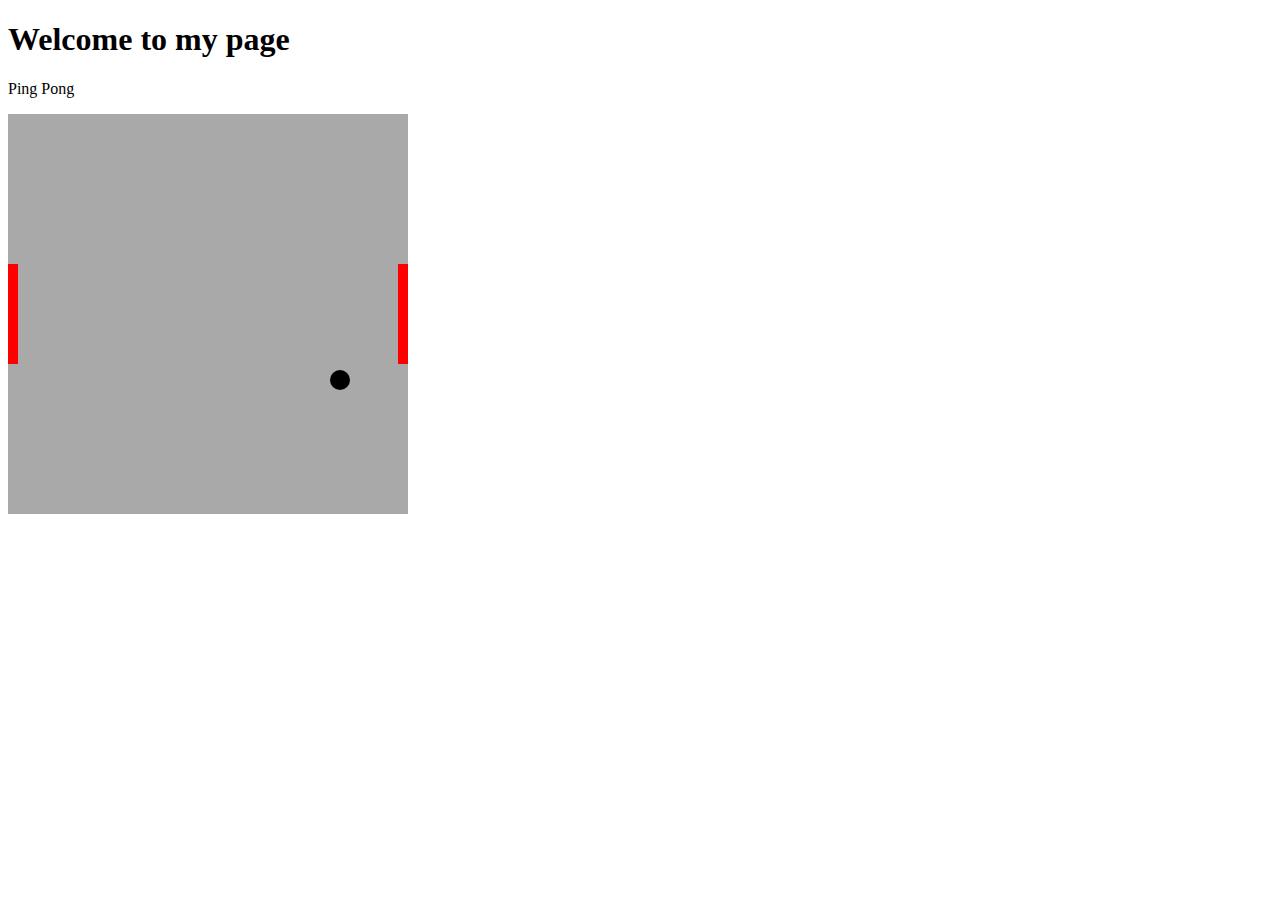
<file: index.html>
<!DOCTYPE html>
<html lang="en">
<head>
    <meta charset="UTF-8">
    <title>Ping Pong Spiel</title>
    <style>
        canvas {
            background-color: gray;
        }
    </style>
</head>
<body>

<h1 class="titleColor">Welcome to my page</h1>
<p>Ping Pong</p>

<canvas id="canvas" width="400" height="400" style="background-color: darkgrey"></canvas>

<script>
    const canvas = document.getElementById("canvas");
    const ctx = canvas.getContext("2d");

    let x = canvas.width / 2;
    let y = canvas.height / 2;
    const radius = 10;
    let dx = 2;
    let dy = 1;

    const paddleHeight = 100;
    const paddleWidth = 10;
    let leftPaddleY = (canvas.height - paddleHeight) / 2;
    let rightPaddleY = (canvas.height - paddleHeight) / 2;

    function drawBall() {
        ctx.beginPath();
        ctx.arc(x, y, radius, 0, Math.PI * 2);
        ctx.fillStyle = "black"
        ctx.fill();
        ctx.closePath();
    }

    function drawLeftPaddle() {
        ctx.beginPath();
        ctx.rect(0, leftPaddleY, paddleWidth, paddleHeight);
        ctx.fillStyle = "red";
        ctx.fill();
        ctx.closePath();
    }

    function drawRightPaddle() {
        ctx.beginPath();
        ctx.rect(canvas.width - paddleWidth, rightPaddleY, paddleWidth, paddleHeight);
        ctx.fillStyle = "red";
        ctx.fill();
        ctx.closePath();
    }

    function update() {
        ctx.clearRect(0, 0, canvas.width, canvas.height);
        drawBall();
        drawLeftPaddle();
        drawRightPaddle();
        collisionDetection();

        x += dx;
        y += dy;
    }

    function collisionDetection() {
        if(x + dx < radius + paddleWidth && y > leftPaddleY && y < leftPaddleY + paddleHeight ||
            x + dx > canvas.width - radius - paddleWidth && y > rightPaddleY && y < rightPaddleY + paddleHeight) {
            dx = -dx;
        }

        if(x + dx < radius || x + dx > canvas.width - radius) {
            x = canvas.width / 2;
            y = canvas.height / 2;
            dx = -dx;
        }

        if(y + dy < radius || y + dy > canvas.height - radius) {
            dy = -dy;
        }


    }



    setInterval(update, 10);

    document.addEventListener('keydown', (e) => {
        const paddleSpeed = 20;
        if (e.key === 'w' && leftPaddleY > 0) {
            leftPaddleY -= paddleSpeed;
        } else if (e.key === 's' && leftPaddleY < canvas.height - paddleHeight) {
            leftPaddleY += paddleSpeed;
        }

        if (e.key === 'ArrowUp' && rightPaddleY > 0) {
            rightPaddleY -= paddleSpeed;
        } else if (e.key === 'ArrowDown' && rightPaddleY < canvas.height - paddleHeight) {
            rightPaddleY += paddleSpeed;
        }
    });
</script>

</body>
</html>
</file>
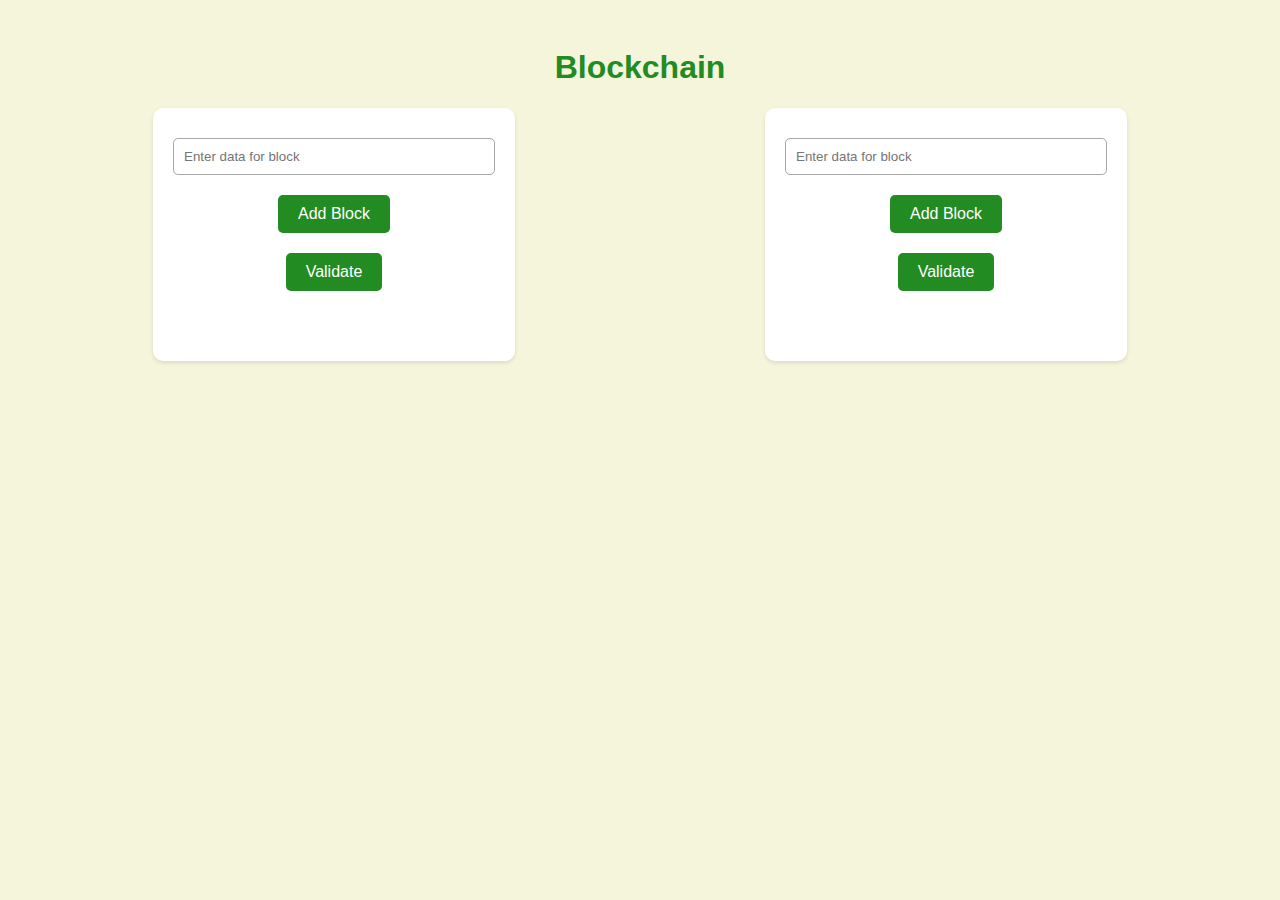
<file: blockchain.html>
<!DOCTYPE html>
<html lang="en">
<head>
    <meta charset="UTF-8">
    <title>Blockchain</title>
    <link rel="stylesheet" href="styles.css">
</head>
<body>

<h1>Blockchain</h1>

<div class="container">
    <div class="blockContainer">
        <input type="text" id="dataInput" placeholder="Enter data for block"/>
        <button id="addBlock">Add Block</button>
        <button id="validateChain">Validate</button>
        <div id="blockContainer"></div>
        <div id="validationResult"></div>
    </div>

    <div class="blockContainer">
        <input type="text" id="testInput" placeholder="Enter data for block"/>
        <button id="testBlock">Add Block</button>
        <button>Validate</button>
        <div id="testBlockContainer"></div>
    </div>
</div>

<script>
    const chain = [];
    const testChain = [];

    async function sha256(message) {
        const msgBuffer = new TextEncoder().encode(message);
        const hashBuffer = await crypto.subtle.digest('SHA-256', msgBuffer);
        const hashArray = Array.from(new Uint8Array(hashBuffer));
        const hashHex = hashArray.map(b => b.toString(16).padStart(2, '0')).join('');
        return hashHex;
    }

    function getLastHash(chainId) {
        return chainId.length > 0 ? chainId[chainId.length - 1].hash : '';
    }

    async function addBlock(flag) {
        let chainId, dataId, containerId;

        if (flag === "add") {
            chainId = chain;
            dataId = "dataInput";
            containerId = "blockContainer";
        } else if (flag === "test") {
            chainId = testChain;
            dataId = "testInput";
            containerId = "testBlockContainer";
        }

        const data = document.getElementById(dataId).value;
        const lastHash = getLastHash(chainId);
        const hash = await sha256( lastHash + data);

        const block = {
            data: data,
            timestamp: Date.now(),
            lastHash: lastHash,
            hash: hash
        };

        chainId.push(block);

        displayChain(chainId, containerId);

        document.getElementById(dataId).value = '';
    }

    function displayChain(chain, containerId) {
        const blockContainer = document.getElementById(containerId);
        blockContainer.innerHTML = '';

        chain.forEach((block, index) => {
            const blockElement = document.createElement("div");
            blockElement.classList.add("block");
            blockElement.innerHTML = `
                <h3>Block ${index + 1}</h3>
                <p><strong>Data:</strong> ${block.data}</p>
                <p><strong>Last Hash:</strong> ${block.lastHash}</p>
                <p><strong>Hash:</strong> ${block.hash}</p>
            `;

            if (index > 0) {
                const square = document.createElement("div");
                square.classList.add("square");

                const lineV = document.createElement("div");
                lineV.classList.add("lineV");

                const lineH = document.createElement("div");
                lineH.classList.add("lineH");

                const arrow = document.createElement("div");
                arrow.classList.add("arrow");

                blockElement.appendChild(square);
                blockElement.appendChild(lineV);
                blockElement.appendChild(lineH);
                blockElement.appendChild(arrow);
            }

            blockContainer.appendChild(blockElement);
        });
    }

    function validateChain() {
        let i = chain.length - 1;

        while (i > 0) {
            let currentBlock = chain[i];
            let previousBlock = chain[i - 1];

            if (previousBlock.hash !== currentBlock.lastHash) {
                document.getElementById("validationResult").textContent = 'Blockchain is invalid!';
                return false;
            }

            i--;
        }

        document.getElementById("validationResult").textContent = 'Blockchain is valid!';
        return true;
    }

    document.getElementById("addBlock").addEventListener("click", () => addBlock("add"));
    document.getElementById("testBlock").addEventListener("click", () => addBlock("test"));
    document.getElementById("validateChain").addEventListener("click", validateChain);

</script>
</body>
</html>
</file>
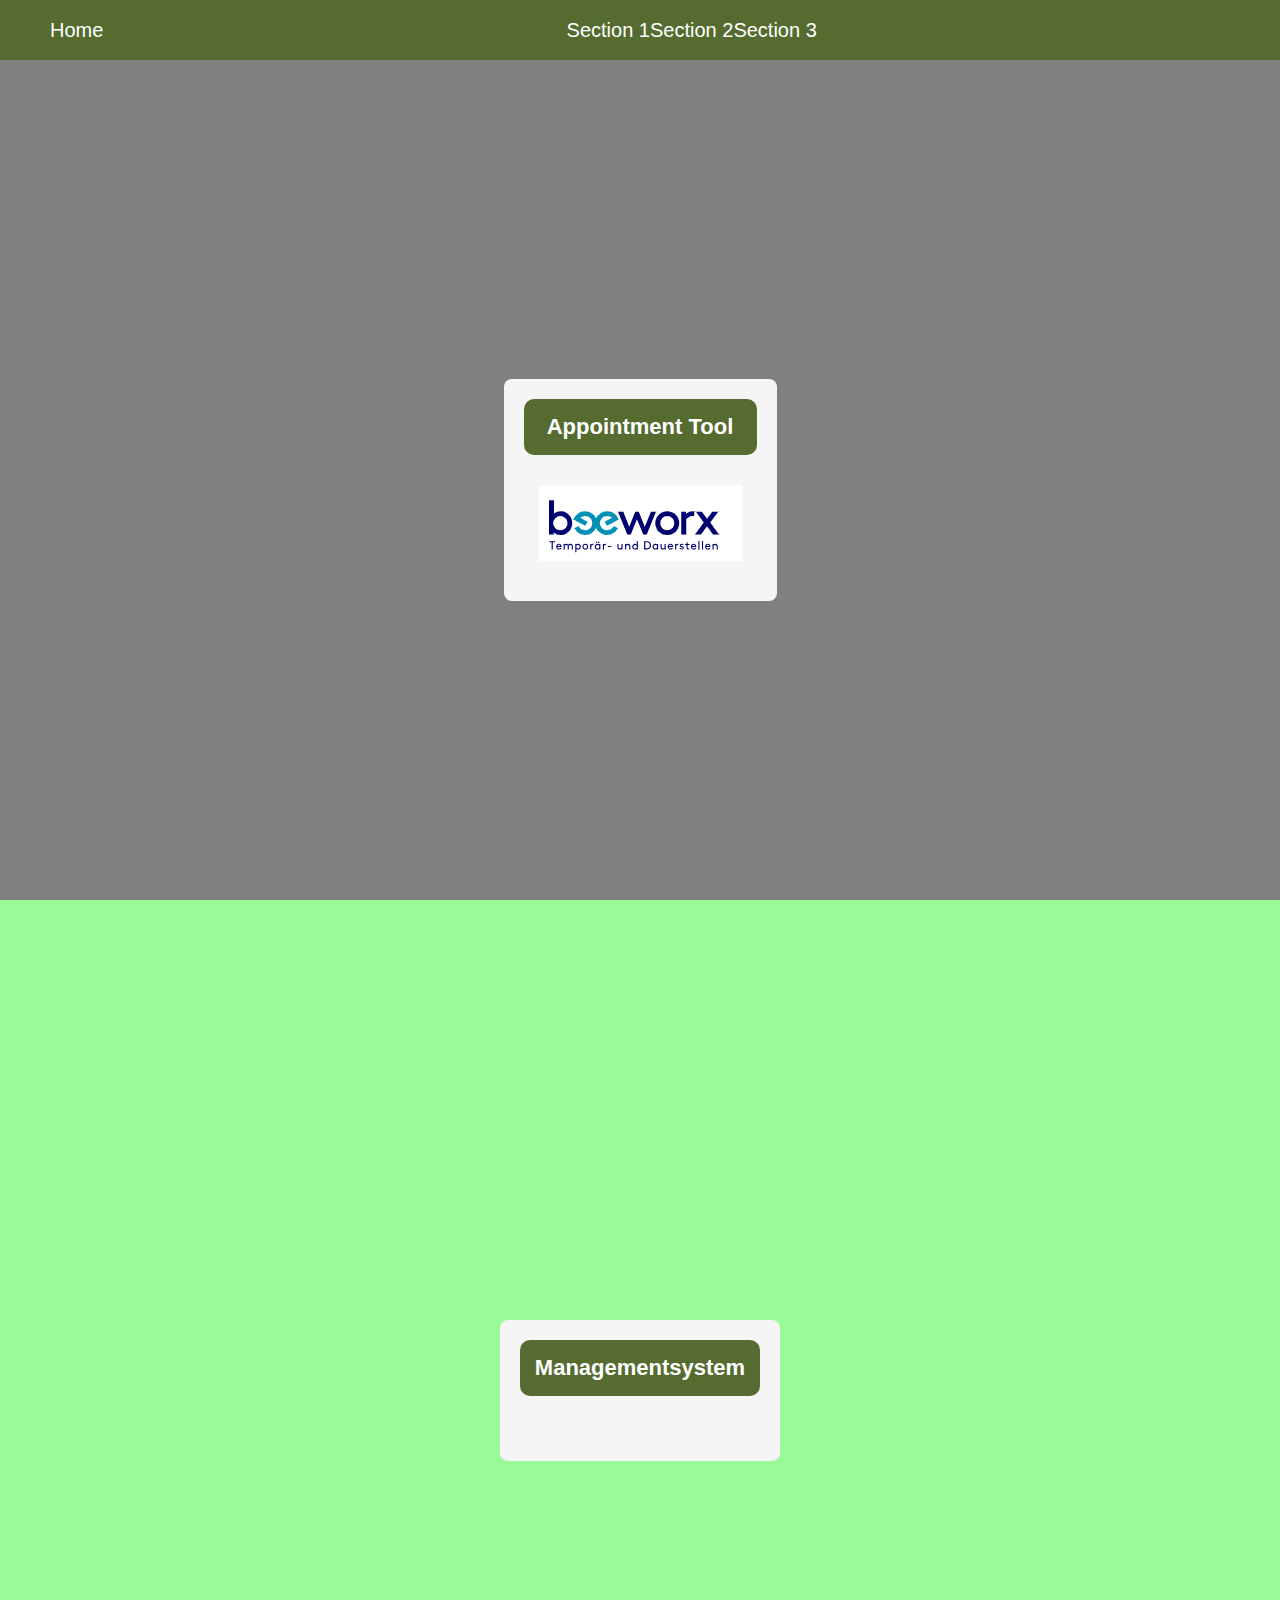
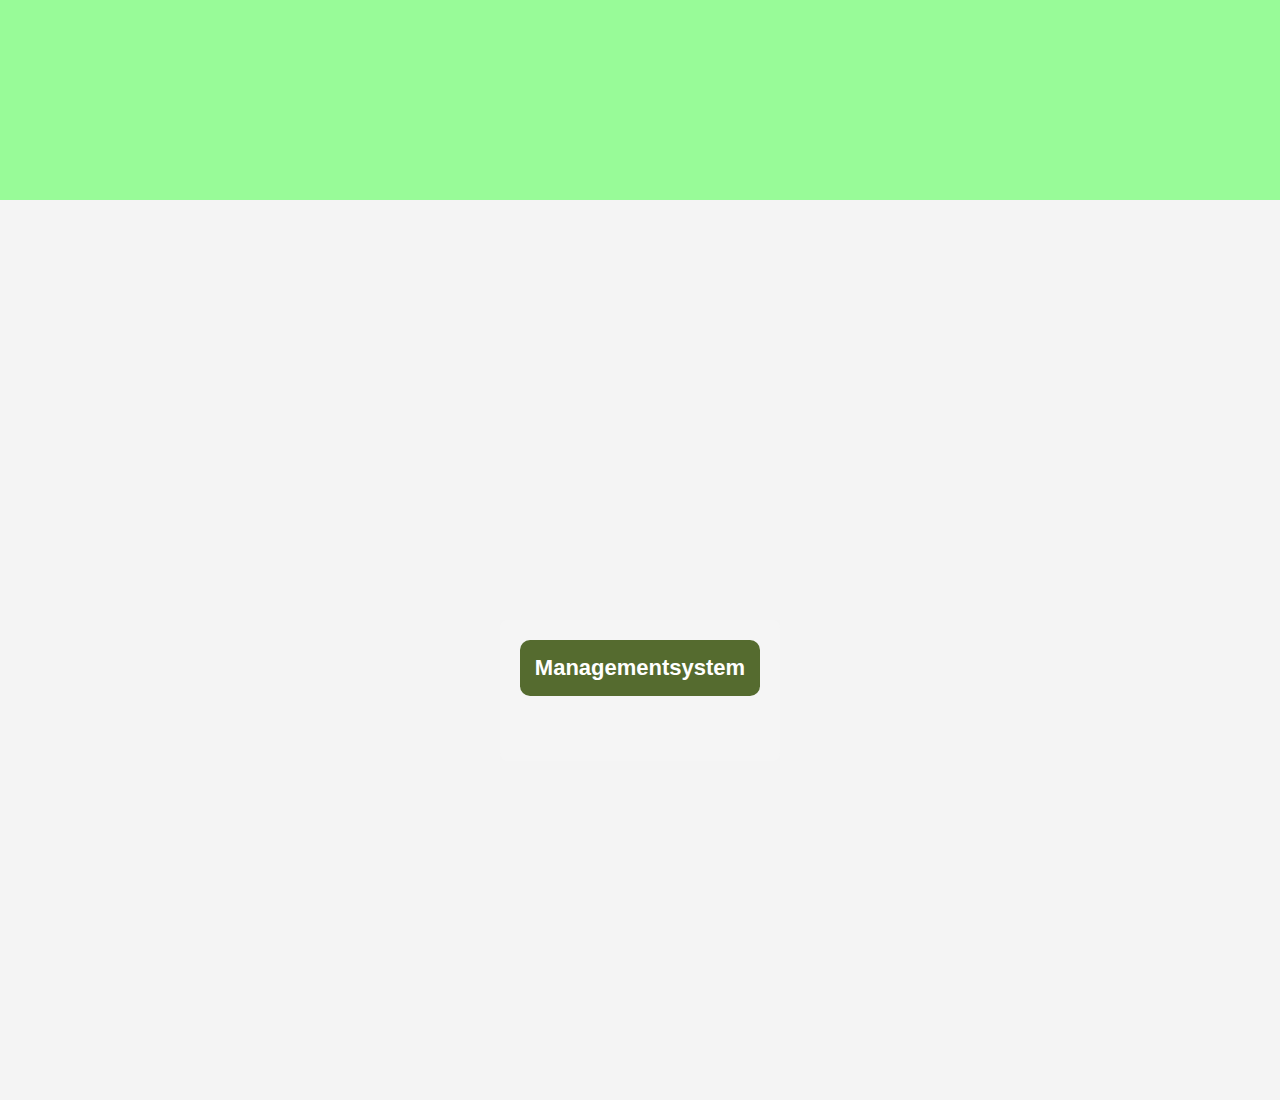
<file: CV.html>
<!DOCTYPE html>
<html lang="en">
<head>
  <meta charset="UTF-8">
  <title>HUD Example</title>
  <link rel="stylesheet" href="cvStyles.css">
</head>
<body>

<div class="navbar">
  <div class="nav-item home">
    <span>Home</span>
  </div>
  <div class="nav-center">
    <div class="nav-item" id="nav-section1">
      <span>Section 1</span>
    </div>
    <div class="nav-item" id="nav-section2">
      <span>Section 2</span>
    </div>
    <div class="nav-item" id="nav-section3">
      <span>Section 3</span>
    </div>
  </div>
</div>

<section id="section1">
  <div class="container">
    <div class="box">
      <div class="title">
        Appointment Tool
      </div>
      <div class="content">
        <img src="beeworks.png">
        <ul>
          <li>Mitarbeiterportal mit integriertem Bewerbungstool für Bewerbende</li>
        </ul>
      </div>
    </div>
  </div>
</section>

<section id="section2">
  <div class="container">
    <div class="box">
      <div class="title">
        Managementsystem
      </div>
      <div class="content">
        <ul>
          <li>Web-Applikation zum Anzeigen, Verwalten und Erstellen von Gerichten und Zutaten </li>
        </ul>
      </div>
    </div>
  </div>
</section>

<section id="section3">
  <div class="container">
    <div class="box">
      <div class="title">
        Managementsystem
      </div>
      <div class="content">
        <ul>
          <li>Web-Applikation zum Anzeigen, Verwalten und Erstellen von Gerichten und Zutaten </li>
        </ul>
      </div>
    </div>
  </div>
</section>

<script>
  document.querySelectorAll('.content').forEach(function(content) {
    content.addEventListener('click', function() {
      const ul = this.querySelector('ul');
      ul.style.display = ul.style.display === 'none' || ul.style.display === '' ? 'block' : 'none';
    });
  });

  document.getElementById('nav-section1').addEventListener('click', function() {
    document.getElementById('section1').scrollIntoView({ behavior: 'smooth' });
  });

  document.getElementById('nav-section2').addEventListener('click', function() {
    document.getElementById('section2').scrollIntoView({ behavior: 'smooth' });
  });

  document.getElementById('nav-section3').addEventListener('click', function() {
    document.getElementById('section3').scrollIntoView({ behavior: 'smooth' });
  });
</script>

</body>
</html>
</file>
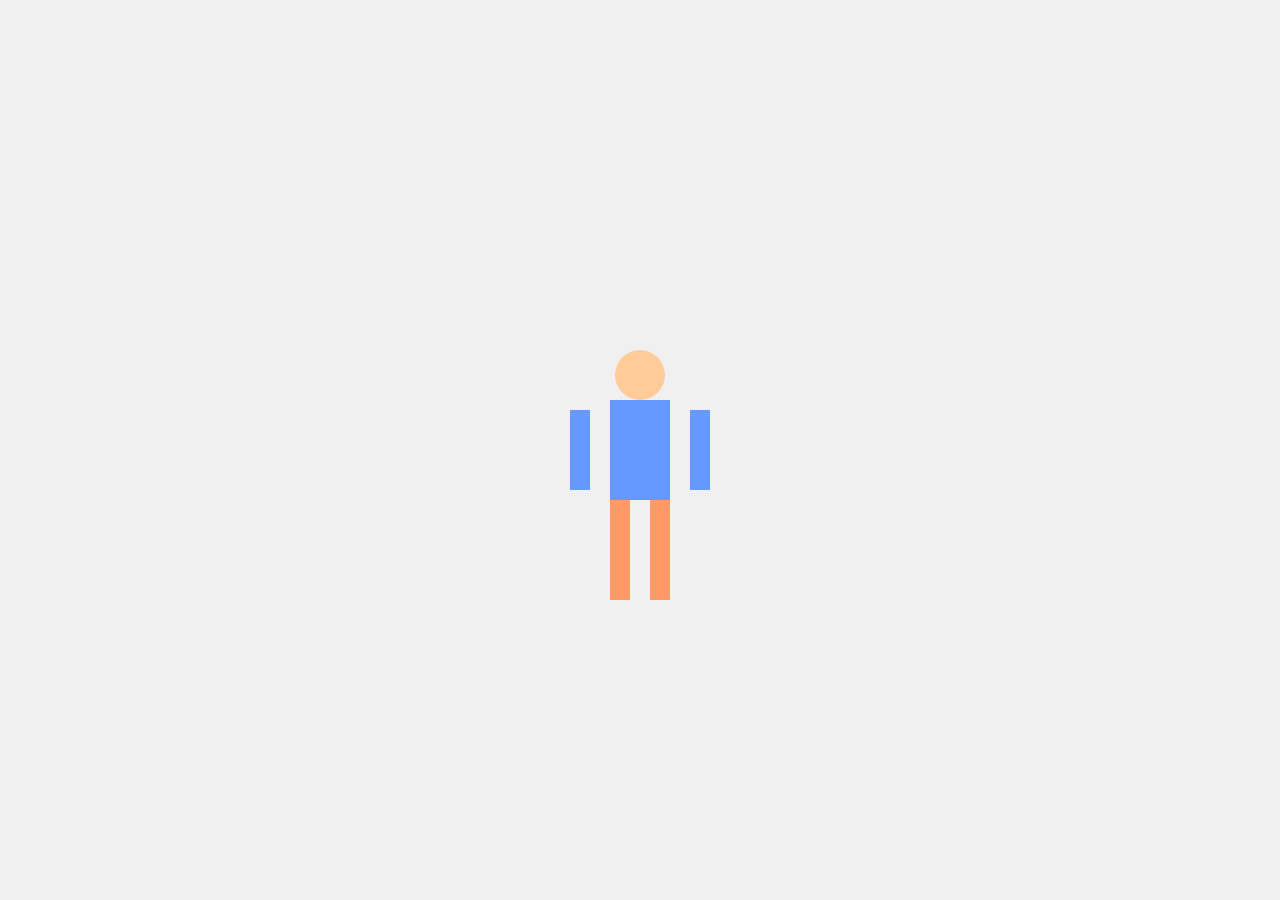
<file: fun.html>
<!DOCTYPE html>
<html lang="en">
<head>
    <meta charset="UTF-8">
    <title>Human Figure</title>
    <link rel="stylesheet" href="fun.css">
</head>
<body>

<div class="human-figure">
    <div class="head"></div>
    <div class="body"></div>
    <div class="left-arm"></div>
    <div class="right-arm"></div>
    <div class="left-leg"></div>
    <div class="right-leg"></div>
    <div class="ball"></div>
</div>

<script src="fun.js"></script>

</body>
</html>
</file>
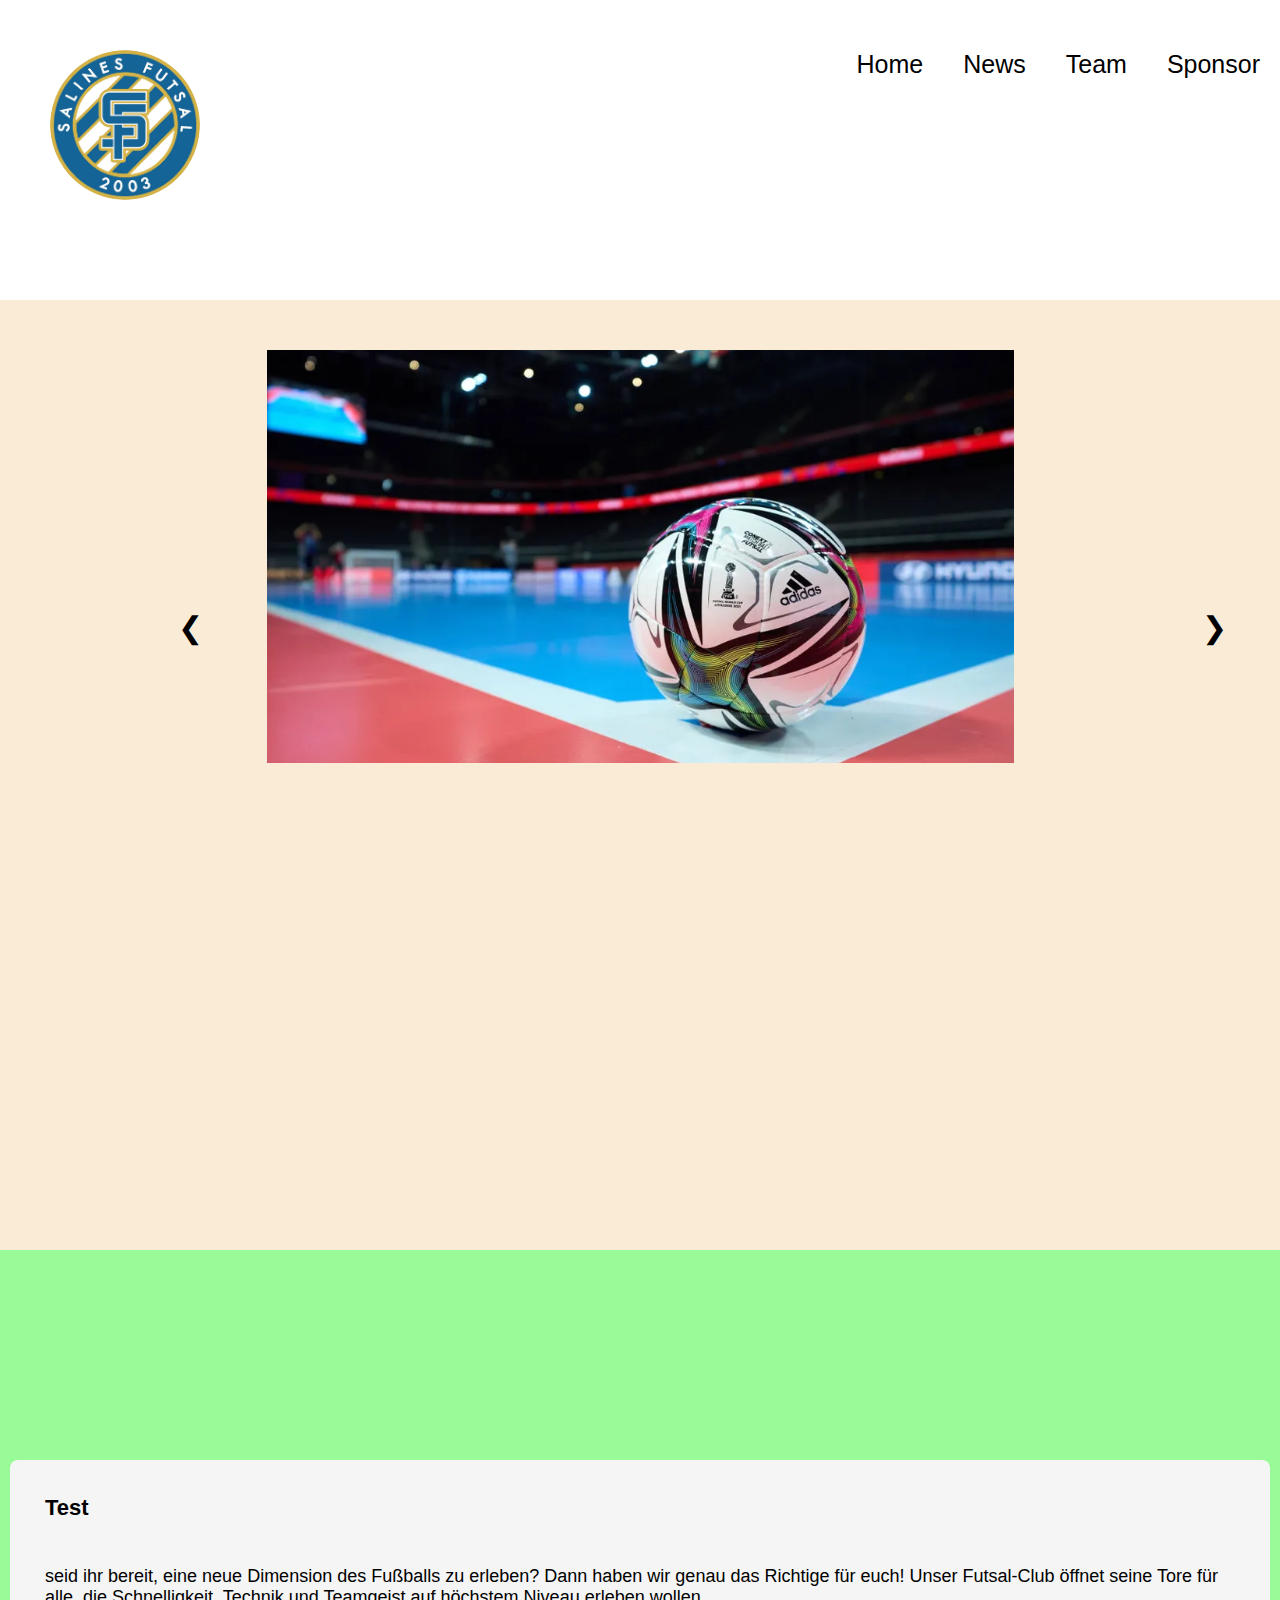
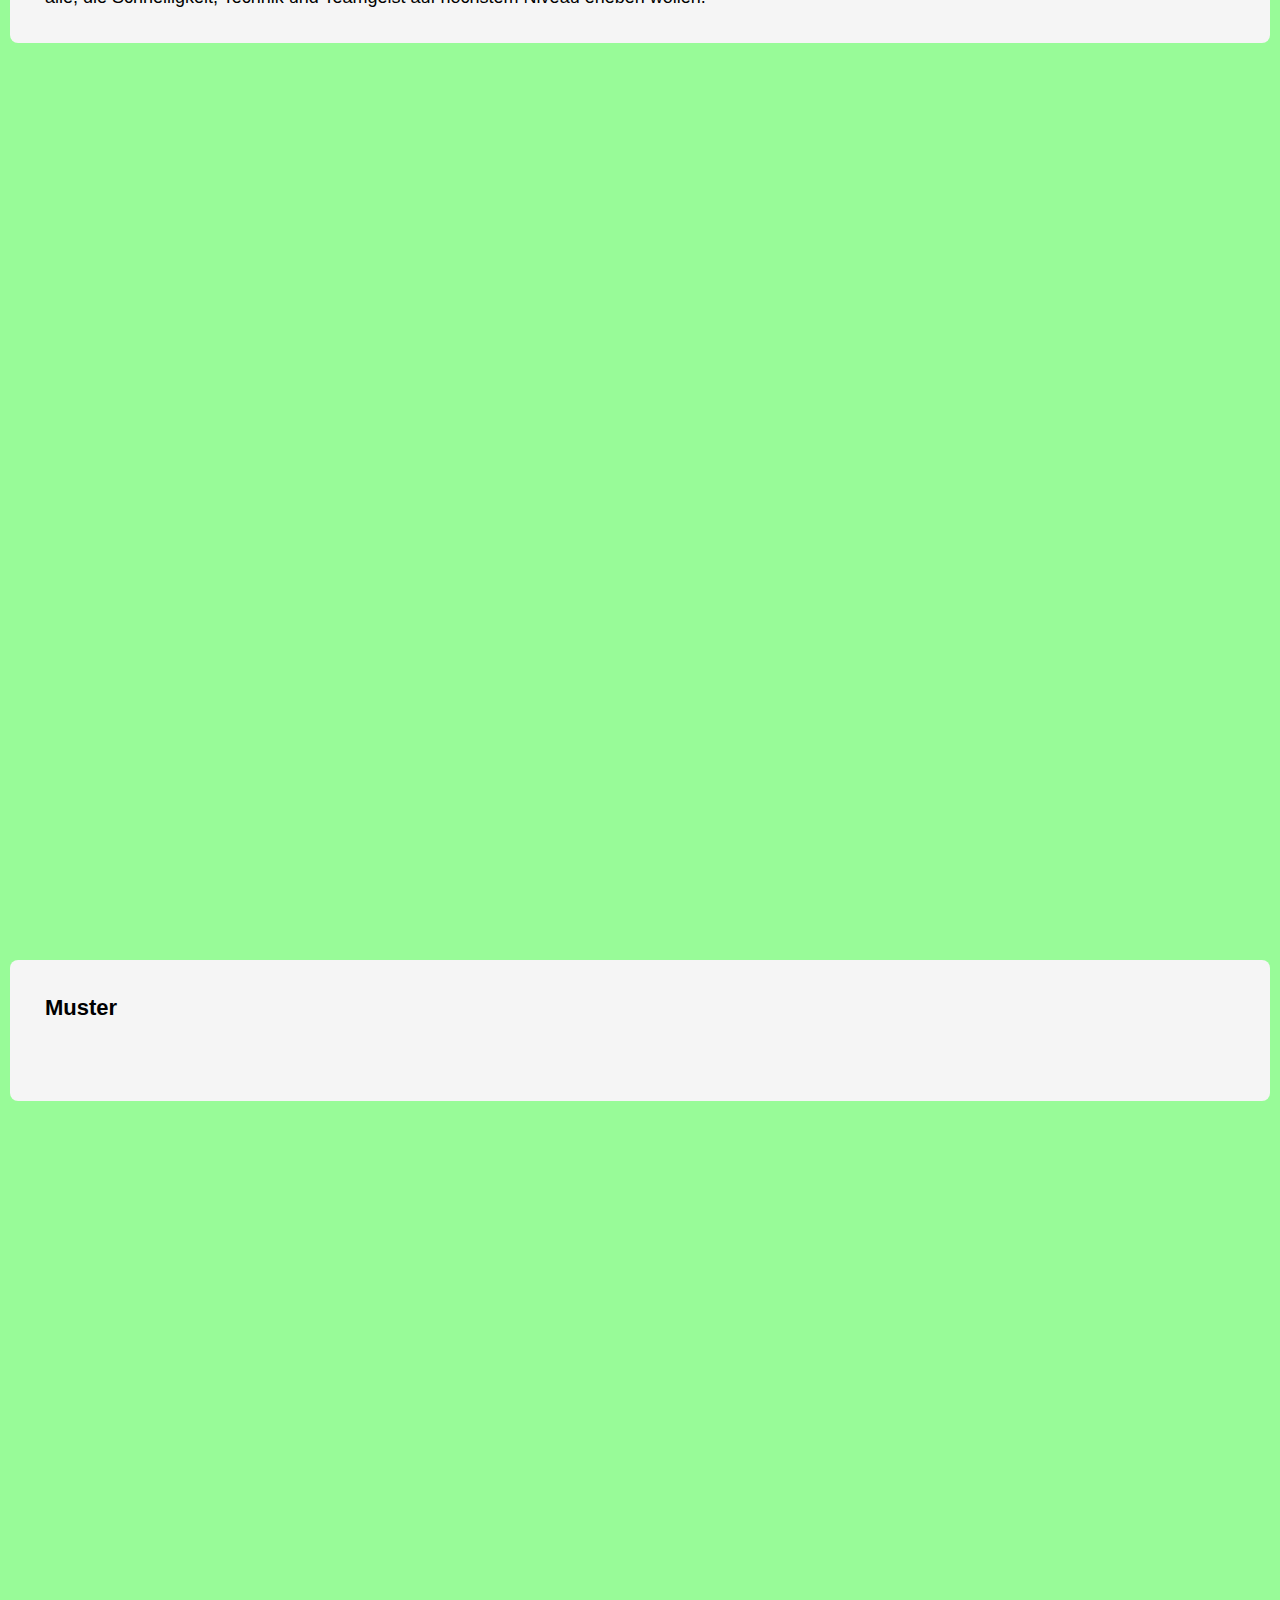
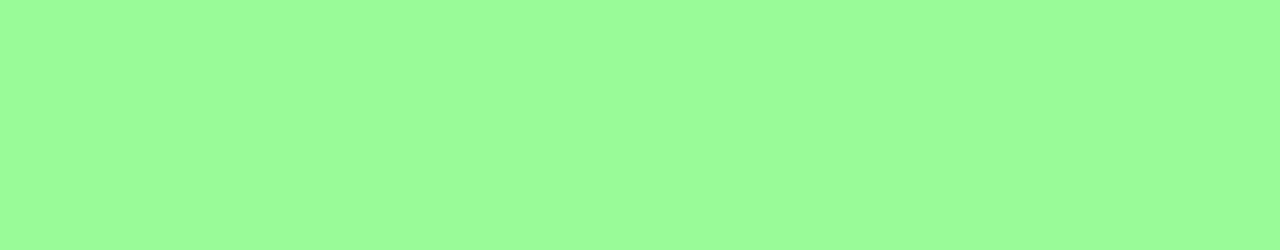
<file: salinesFutsal.html>
<!DOCTYPE html>
<html lang="en">
<head>
    <meta charset="UTF-8">
    <title>Salines Futsal</title>
    <link rel="stylesheet" href="salines.css">
</head>
<body>

<div class="navbar">
    <div class="nav-item home">
        <img src="Salines_Logo.png" class="logo-img"> 
    </div>
    <div class="nav-end">
        <div class="nav-item section" id="nav-section1">
            <span>Home</span>
        </div>
        <div class="nav-item section" id="nav-section2">
            <span>News</span>
        </div>
        <div class="nav-item section" id="nav-section3">
            <span>Team</span>
        </div>
        <div class="nav-item section" id="nav-section4">
            <span>Sponsor</span>
        </div>
    </div>
</div>

<section id="section1">
    <div class="container">
        <div>
            <a class="prev" onclick="changeSlide(-1)">&#10094;</a>
        </div>

        <div id="slides-container"></div> 

        <div>
            <a class="next" onclick="changeSlide(1)">&#10095;</a>
        </div>
    </div>
</section>

<section id="section2">
    <div class="container">
        <div class="box">
            <div class="title">
                Test
            </div>

            <div class="content">
                <span>
                    seid ihr bereit, eine neue Dimension des Fußballs zu erleben?
                    Dann haben wir genau das Richtige für euch! Unser Futsal-Club
                    öffnet seine Tore für alle, die Schnelligkeit, Technik und Teamgeist
                    auf höchstem Niveau erleben wollen.
                </span>
            </div>
        </div>
    </div>
</section>

<section id="section3">
    <div class="container">
        <div class="box">
            <div class="title">
                Muster
            </div>
            <div class="content">
            </div>
        </div>
    </div>
</section>

<script>
    let currentSlide = 0;

    function loadImages() {
        const slidesContainer = document.getElementById('slides-container');
        const imagePaths = [
            'pics/image1.png',
            'pics/image2.png',
        ];

    imagePaths.forEach((path, index) => {
        const slide = document.createElement('div');
        slide.classList.add('slide');
        if( index === 1) {
            slide.classList.add('active-slide');
          }
          const img = document.createElement('img');
          img.src = path;

          slide.appendChild(img);
          slidesContainer.appendChild(slide);
          
        
    })
    }


    function changeSlide(direction) {
    showSlide(currentSlide + direction);
}

function showSlide(index) {
    const slides = document.querySelectorAll('.slide');
    if (index >= slides.length) {
        currentSlide = 0;
    } else if (index < 0) {
        currentSlide = slides.length - 1;
    } else {
        currentSlide = index;
    }

    slides.forEach((slide, i) => {
        slide.classList.remove('active-slide');
        if (i === currentSlide) {
            slide.classList.add('active-slide');
        }
    });
}

    document.getElementById('nav-section1').addEventListener('click', function() {
        document.getElementById('section1').scrollIntoView({ behavior: 'smooth' });
    });

    document.getElementById('nav-section2').addEventListener('click', function() {
        document.getElementById('section2').scrollIntoView({ behavior: 'smooth' });
    });

    document.getElementById('nav-section3').addEventListener('click', function() {
        document.getElementById('section3').scrollIntoView({ behavior: 'smooth' });
    });

    document.addEventListener('scroll', function() {
    const navbar = document.querySelector('.navbar');
    const navItems = document.querySelectorAll('.nav-item');
    const logo = document.querySelector('.logo-img');
    
    if (window.scrollY > 50) { 
        navbar.classList.add('scrolled');
        navItems.forEach(item => item.classList.add('scrolled'));
        logo.classList.add('scrolled');
    } else {
        navbar.classList.remove('scrolled');
        navItems.forEach(item => item.classList.remove('scrolled'));
        logo.classList.remove('scrolled');
    }
});


showSlide(currentSlide);
loadImages();

setInterval(() => changeSlide(1), 5000);

</script>

</body>
</html>
</file>
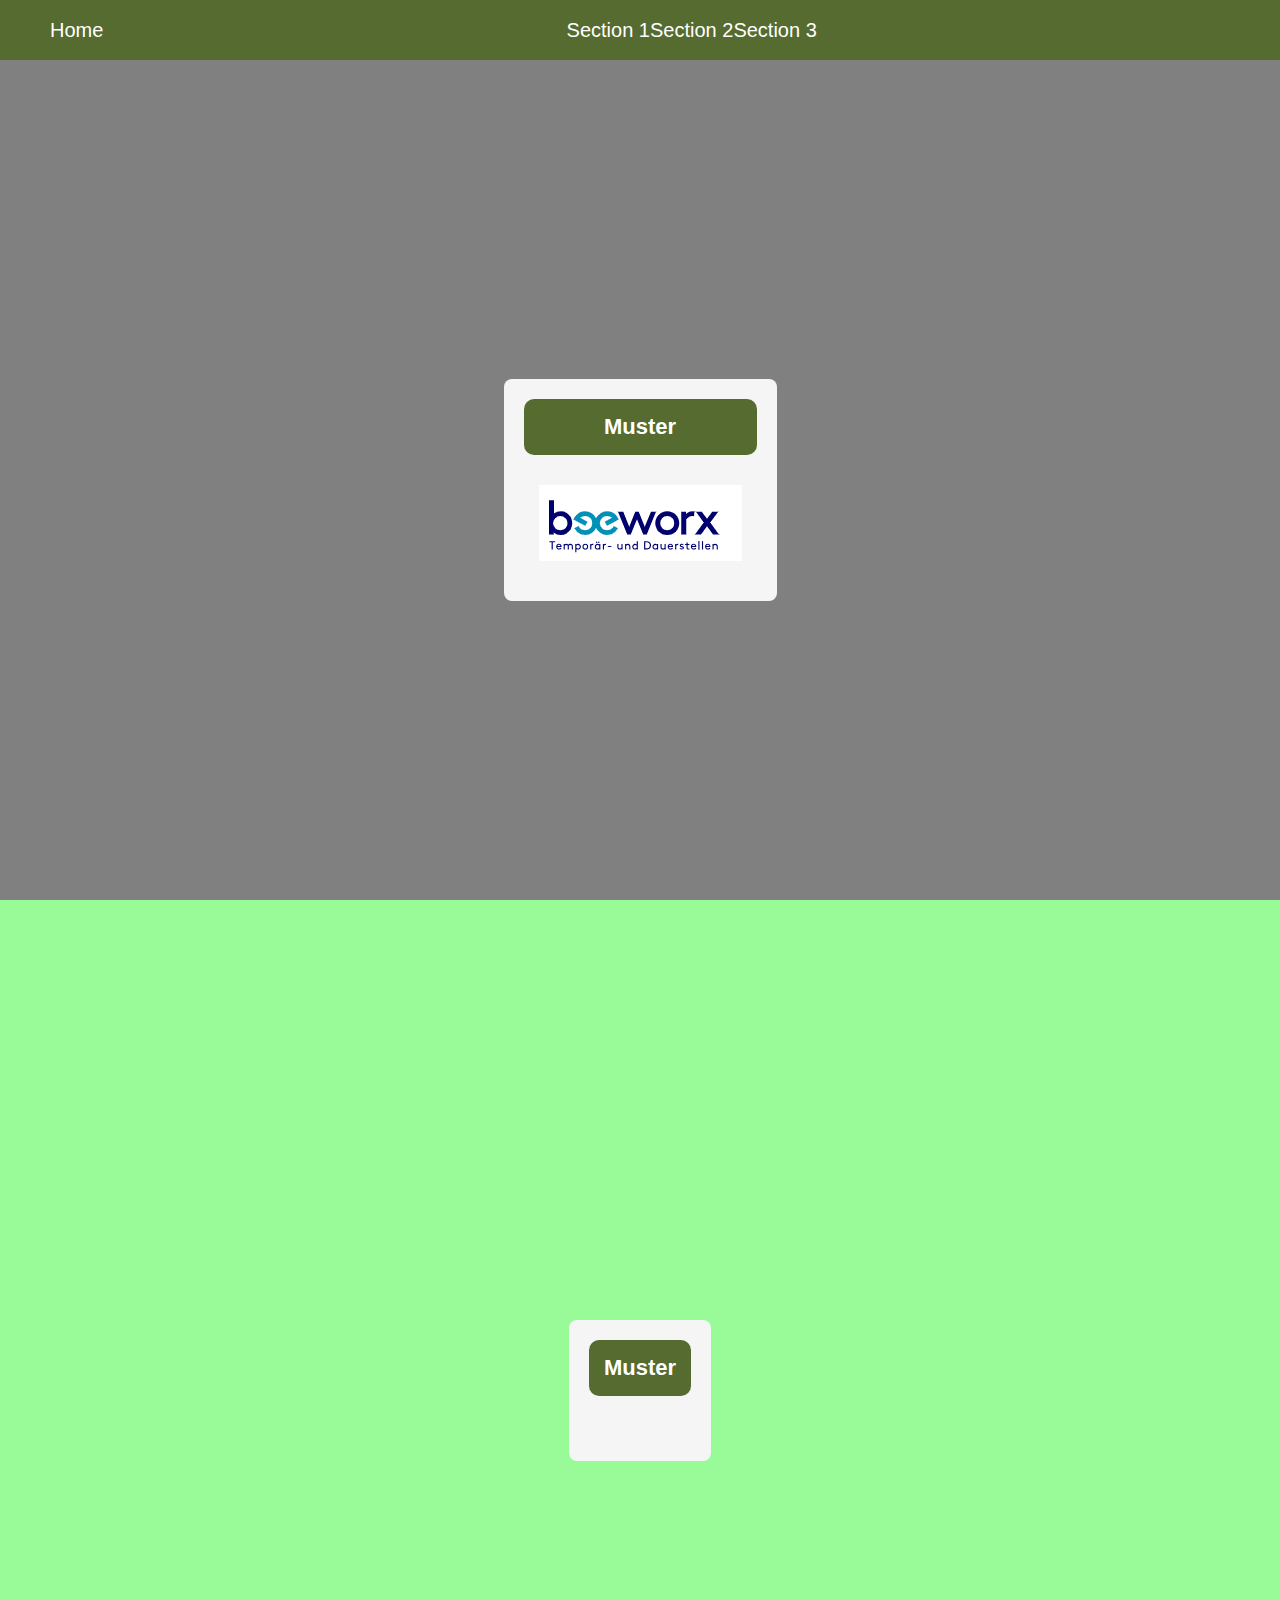
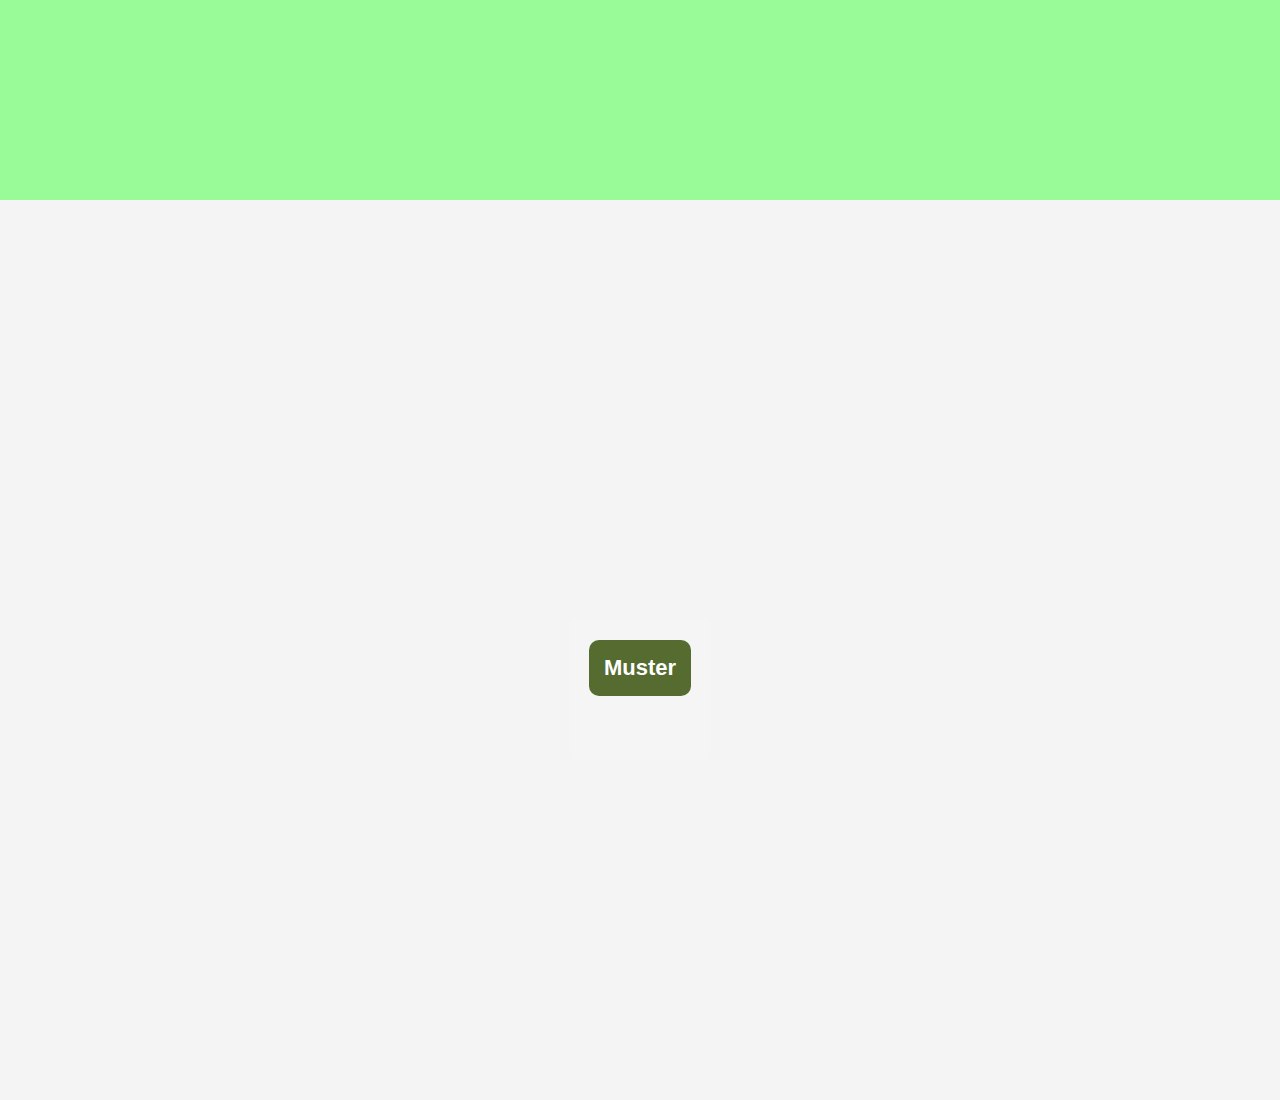
<file: vorlageLayout.html>
<!DOCTYPE html>
<html lang="en">
<head>
  <meta charset="UTF-8">
  <title>HUD Example</title>
  <link rel="stylesheet" href="vorlageStyles.css">
</head>
<body>

<div class="navbar">
  <div class="nav-item home">
    <span>Home</span>
  </div>
  <div class="nav-center">
    <div class="nav-item" id="nav-section1">
      <span>Section 1</span>
    </div>
    <div class="nav-item" id="nav-section2">
      <span>Section 2</span>
    </div>
    <div class="nav-item" id="nav-section3">
      <span>Section 3</span>
    </div>
  </div>
</div>

<section id="section1">
  <div class="container">
    <div class="box">
      <div class="title">
        Muster
      </div>
      <div class="content">
        <img src="beeworks.png">
        <ul>
          <li>Mitarbeiterportal mit integriertem Bewerbungstool für Bewerbende</li>
        </ul>
      </div>
    </div>
  </div>
</section>

<section id="section2">
  <div class="container">
    <div class="box">
      <div class="title">
        Muster
      </div>
      <div class="content">
        <ul>
          <li>Web-Applikation zum Anzeigen, Verwalten und Erstellen von Gerichten und Zutaten </li>
        </ul>
      </div>
    </div>
  </div>
</section>

<section id="section3">
  <div class="container">
    <div class="box">
      <div class="title">
        Muster
      </div>
      <div class="content">
        <ul>
          <li>Web-Applikation zum Anzeigen, Verwalten und Erstellen von Gerichten und Zutaten </li>
        </ul>
      </div>
    </div>
  </div>
</section>

<script>
  document.querySelectorAll('.content').forEach(function(content) {
    content.addEventListener('click', function() {
      const ul = this.querySelector('ul');
      ul.style.display = ul.style.display === 'none' || ul.style.display === '' ? 'block' : 'none';
    });
  });

  document.getElementById('nav-section1').addEventListener('click', function() {
    document.getElementById('section1').scrollIntoView({ behavior: 'smooth' });
  });

  document.getElementById('nav-section2').addEventListener('click', function() {
    document.getElementById('section2').scrollIntoView({ behavior: 'smooth' });
  });

  document.getElementById('nav-section3').addEventListener('click', function() {
    document.getElementById('section3').scrollIntoView({ behavior: 'smooth' });
  });
</script>

</body>
</html>
</file>
<file: styles.css>
body {
    font-family: Arial, sans-serif;
    background-color: beige;
    display: flex;
    flex-direction: column;
    align-items: center;
    padding: 20px;
}

h1 {
    color: forestgreen;
}

input[type="text"] {
    width: 300px;
    padding: 10px;
    margin: 10px 0;
    border: 1px solid darkgrey;
    border-radius: 5px;
}

button {
    padding: 10px 20px;
    margin: 10px;
    border: none;
    border-radius: 5px;
    background-color: forestgreen;
    color: white;
    cursor: pointer;
    font-size: 16px;
}

.blockContainer {
    display: flex;
    flex-direction: column;
    align-items: center;
    background-color: white;
    padding: 20px;
    border-radius: 10px;
    box-shadow: 0 2px 4px rgba(0, 0, 0, 0.1);
}

.container {
    display: flex;
    justify-content: space-around;
    width: 100%;
}

#blockContainer, #testBlockContainer {
    width: 300px;
    margin: 20px 0;
}

.block {
    background-color: #fff;
    border: 2px solid #28a745;
    border-radius: 10px;
    padding: 20px;
    margin: 10px 0;
    word-wrap: break-word;
    position: relative;
}

.block.hash {
    background-color: orange;
}

.block h3 {
    margin: 0;
    color: #333;
}

.block p {
    margin: 5px 0;
    color: #666;
}

.square {
    width: 20px;
    height: 20px;
    background-color: green;
    position: absolute;
    top: 70px;
    left: -30px;
    border-radius: 5px;
}

.lineH {
    height: 180px;
    width: 3px;
    position: absolute;
    top: -100px;
    left: -20px;
    background-color: green;
}

.lineV {
    height: 3px;
    width: 10px;
    position: absolute;
    top: -100px;
    left: -20px;
    background-color: green;
}

.arrow {
    width: 0;
    height: 0;
    border-top: 10px solid transparent;
    border-bottom: 10px solid transparent;
    border-left: 10px solid green;
    position: absolute;
    top: -110px;
    left: -10px;
}

#validationResult {
    font-size: 18px;
    font-weight: bold;
    color: #dc3545;
}
</file>
<file: cvStyles.css>
body {
    margin: 0;
    font-family: Arial, sans-serif;
    background-color: #f4f4f4;
}

.navbar {
    position: fixed;
    width: 100%;
    height: 60px;
    background: darkolivegreen;
    display: flex;
    align-items: center;
}

.nav-item {
    color: white;
    font-size: 20px;
    cursor: pointer;
}

.home {
    margin-left: 50px;
}

.nav-center {
    display: flex;
    margin: auto;
}

.container {
    display: flex;
    flex-wrap: wrap;
    justify-content: center;
    margin-top: 80px;
    padding: 20px;
    gap: 20px;
}

.box {
    flex-grow: 1;
    background-color: whitesmoke;
    padding: 20px;
    margin: 10px;
    border-radius: 8px;
    display: flex;
    flex-direction: column;
    font-size: 18px;
}


.title {
    border-radius: 10px;
    color: white;
    background-color: darkolivegreen;
    padding: 15px;
    font-size: 22px;
    font-weight: bold;
    margin-bottom: 15px;
    text-align: center;
}

.content {
    padding: 15px;
    border-radius: 5px;
}

.content ul {
    list-style-type: disc;
    padding-left: 20px;
}

.content ul li {
    margin-bottom: 10px;
}

.content ul {
    display: none;
}

section {
    height: 100vh;
    display: flex;
    justify-content: center;
    align-items: center;
    font-size: 24px;
}
#section1 {
    background-color: grey;
}
#section2 {
    background-color: palegreen;
}
</file>
<file: fun.css>
body {
    display: flex;
    justify-content: center;
    align-items: center;
    height: 100vh;
    margin: 0;
    background-color: #f0f0f0;
}

.human-figure {
    position: relative;
    width: 100px;
    height: 200px;
    animation: body-move 2s infinite;
}

.head {
    position: absolute;
    top: 0;
    left: 50%;
    transform: translateX(-50%);
    width: 50px;
    height: 50px;
    background-color: #ffcc99;
    border-radius: 50%;
    animation: head-move 2s infinite;
}

.body {
    position: absolute;
    top: 50px;
    left: 50%;
    transform: translateX(-50%);
    width: 60px;
    height: 100px;
    background-color: #6699ff;
}

.left-arm, .right-arm {
    position: absolute;
    top: 60px;
    width: 20px;
    height: 80px;
    background-color: #6699ff;
    transform-origin: top;

}

.left-arm {
    left: -20px;
    animation-delay: -1s;
}

.right-arm {
    right: -20px;
}

.left-leg, .right-leg {
    position: absolute;
    top: 150px;
    width: 20px;
    height: 100px;
    background-color: #ff9966;
    transform-origin: top;
    animation: leg-move 2s infinite;
}

.left-leg {
    left: 20px;
}

.right-leg {
    right: 20px;
    animation-delay: -1s;
}

@keyframes body-move {
    0%, 100% {
        transform: translateY(0) rotate(0deg);
    }
    25% {
        transform: translateY(-20px) rotate(-10deg);
    }
    50% {
        transform: translateY(0) rotate(0deg);
    }
    75% {
        transform: translateY(-20px) rotate(10deg);
    }
}

@keyframes head-move {
    0%, 100% {
        transform: translateX(-50%) rotate(0deg);
    }
    25% {
        transform: translateX(-50%) rotate(10deg);
    }
    75% {
        transform: translateX(-50%) rotate(-10deg);
    }
}



@keyframes leg-move {
    0%, 100% {
        transform: rotate(0deg);
    }
    25% {
        transform: rotate(-90deg);
    }
    
}
</file>
<file: salines.css>
body {
    margin: 0;
    font-family: Arial, sans-serif;
}

.navbar {
    /*background-image: url(background.jpg);*/
    background-repeat: no-repeat;
    background-size: cover;
    background-position: center;
    position: fixed;
    top: 0;
    width: 100%;
    height: 300px;
    background-color: white;
    display: flex;
    justify-content: space-between;
    transition: background-color 0.3s, height 0.3s;
    z-index: 1000;
}

.nav-item {
    font-size: 25px;
    cursor: pointer;
    margin: 0 20px;
    padding-top: 50px;
    transition: color 0.3s, font-size 0.3s;
}

.home {
    margin-left: 50px;
}

.nav-end {
    display: flex;
}

.container {
    display: flex;
    align-items: center;
    justify-content: center;
    position: relative;
}

.box {
    flex-grow: 1;
    flex-basis: calc(33.333% - 20px);
    background-color: whitesmoke;
    padding: 20px;
    margin: 10px;
    border-radius: 8px;
    font-size: 18px;
}

.title {
    padding: 15px;
    font-size: 22px;
    font-weight: bold;
    margin-bottom: 15px;
}

.content {
    padding: 15px;
}

section {
    height: 100vh;
    display: block;
    font-size: 24px;
    padding-top: 120px;
}

#section1 {
    padding-top: 350px;
    background-color: antiquewhite;
}

#section2 {
    padding-top: 200px;
    background-color: palegreen;
}

#section3 {
    padding-top: 200px;
    background-color: palegreen;
}

.logo-img {
    width: 150px;
    height: auto;
    display: block;
    background-color: white;
    border-radius: 60%;
    transition: width 0.3s, top 0.3s;
}

.navbar.scrolled {
    height: 100px;
    background-color: white;
    background-image: none;
}

.nav-item.scrolled {
    color: black;
    font-size: 20px;
}

.logo-img.scrolled {
    align-items: start;
    width: 100px;
}


.prev, .next {
    cursor: pointer;
    position: absolute;
    top: 50%;
    width: auto;
    padding: 50px;
    color: black;
    font-size: 30px;
    user-select: none;
}

.slide {
    display: none;
}
.active-slide {
    display: block;
}

#slides-container {
    display: flex;
    justify-content: center; 
    width: 80%; 
}
</file>
<file: vorlageStyles.css>
body {
    margin: 0;
    font-family: Arial, sans-serif;
    background-color: #f4f4f4;
}

.navbar {
    position: fixed;
    width: 100%;
    height: 60px;
    background: darkolivegreen;
    display: flex;
    align-items: center;
}

.nav-item {
    color: white;
    font-size: 20px;
    cursor: pointer;
}

.home {
    margin-left: 50px;
}

.nav-center {
    display: flex;
    margin: auto;
}

.container {
    display: flex;
    flex-wrap: wrap;
    justify-content: center;
    margin-top: 80px;
    padding: 20px;
    gap: 20px;
}

.box {
    flex-grow: 1;
    background-color: whitesmoke;
    padding: 20px;
    margin: 10px;
    border-radius: 8px;
    display: flex;
    flex-direction: column;
    font-size: 18px;
}


.title {
    border-radius: 10px;
    color: white;
    background-color: darkolivegreen;
    padding: 15px;
    font-size: 22px;
    font-weight: bold;
    margin-bottom: 15px;
    text-align: center;
}

.content {
    padding: 15px;
    border-radius: 5px;
}

.content ul {
    list-style-type: disc;
    padding-left: 20px;
}

.content ul li {
    margin-bottom: 10px;
}

.content ul {
    display: none;
}

section {
    height: 100vh;
    display: flex;
    justify-content: center;
    align-items: center;
    font-size: 24px;
}
#section1 {
    background-color: grey;
}
#section2 {
    background-color: palegreen;
}
</file>
